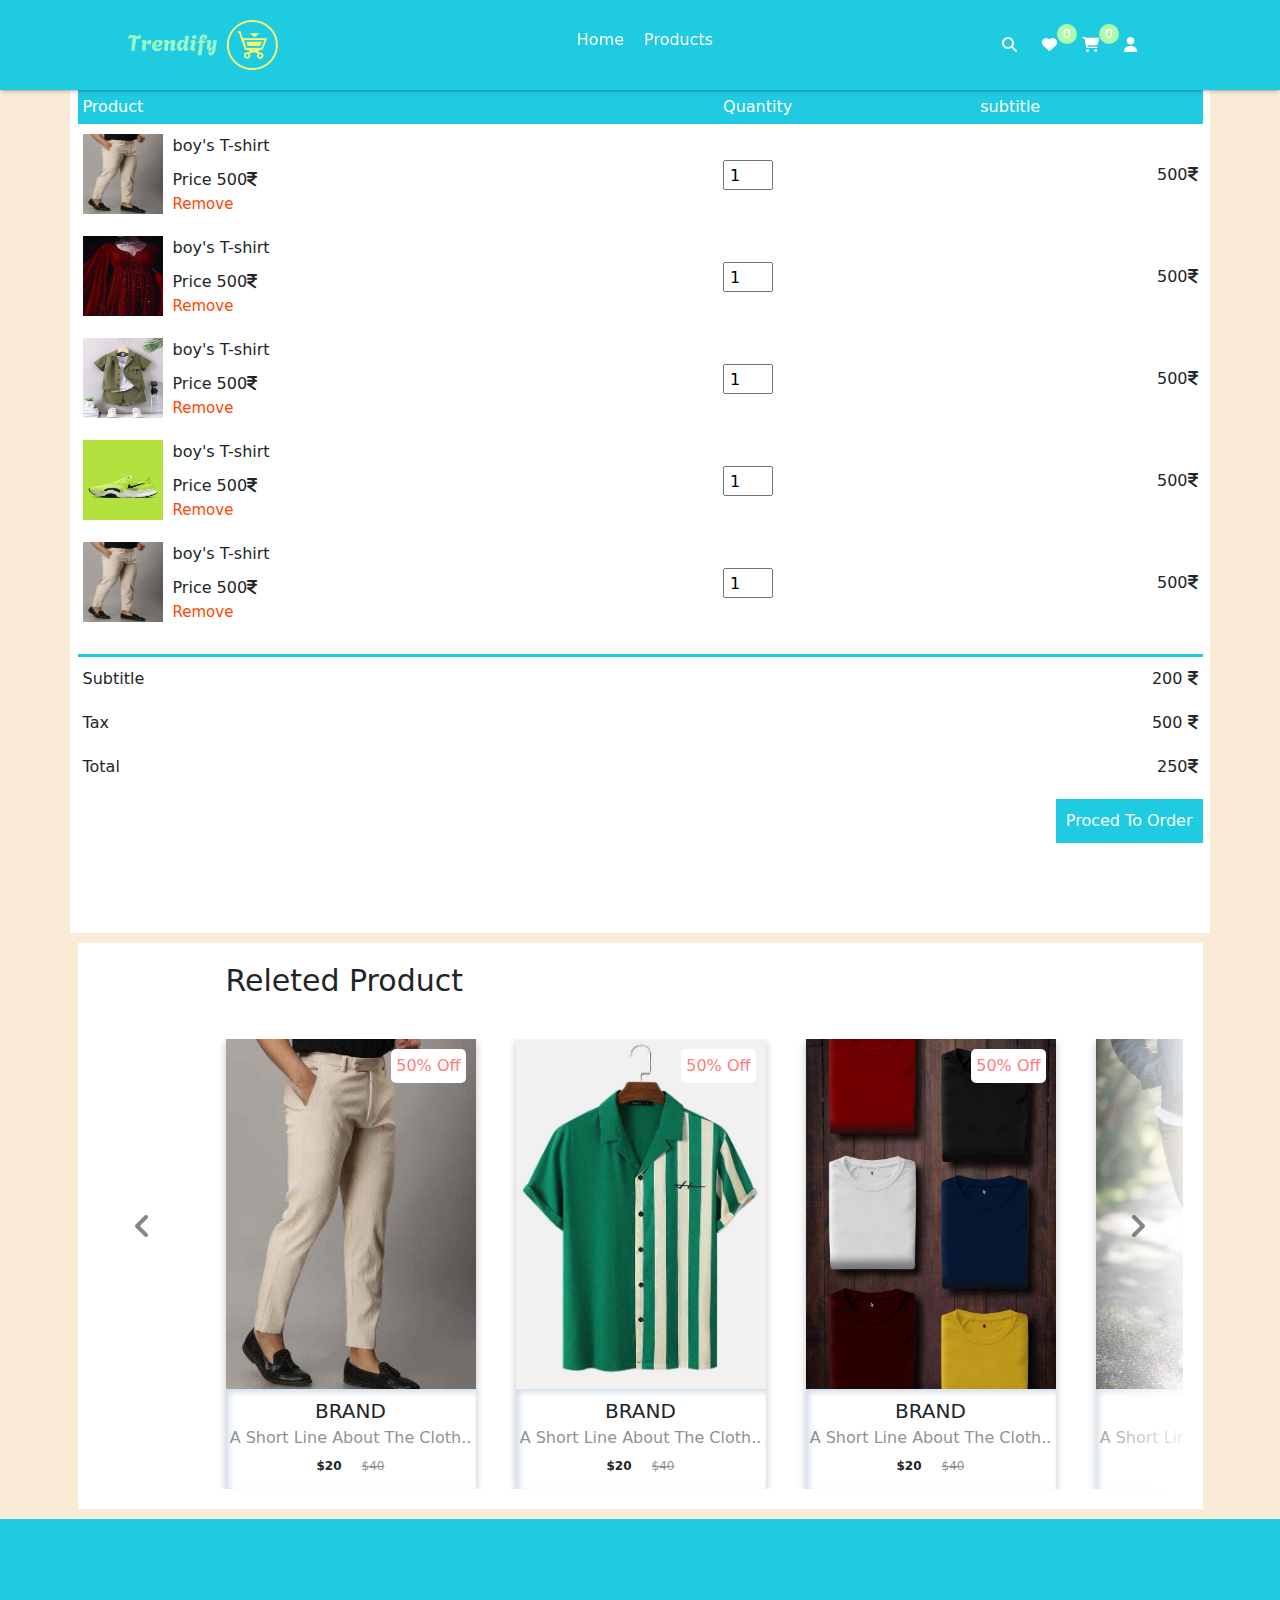
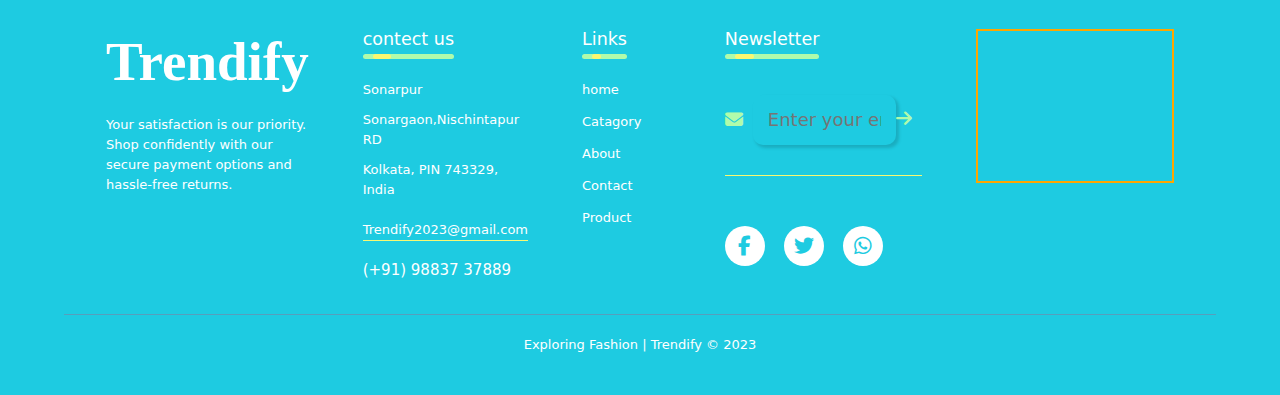
<file: cart.html>
<!doctype html>
<html lang="en">
  <head>
    <meta charset="utf-8">
    <meta name="viewport" content="width=device-width, initial-scale=1">
    <title>cart page</title>
    <link rel="stylesheet" href="https://cdnjs.cloudflare.com/ajax/libs/font-awesome/6.5.2/css/all.min.css">
    <link href="https://cdn.jsdelivr.net/npm/bootstrap@5.3.3/dist/css/bootstrap.min.css" rel="stylesheet" integrity="sha384-QWTKZyjpPEjISv5WaRU9OFeRpok6YctnYmDr5pNlyT2bRjXh0JMhjY6hW+ALEwIH" crossorigin="anonymous">
    <link rel="stylesheet"href="https://cdnjs.cloudflare.com/ajax/libs/animate.css/4.1.1/animate.min.css">
    <link rel="stylesheet" href="style.css">
  </head>
  <body>
   <!-- navigation -->
        <div class="nav d-flex">
            <img class="logo" src="resources/logo/logo.png">
            <ul class="nav-list d-flex">
                <!-- <li class="nav-item"><i class="fa-solid fa-xmark" onclick="closemenu()"></i></li> -->
                <li class="nav-item"><i class="fa-solid fa-xmark" onclick="closemenu()"></i>
                </li>
                <li class="nav-item">
                    <a class="nav-link" href="index.html">Home</a>
                </li>
                <li class="nav-item">
                    <a class="nav-link" href="product.html">Products</a>
                </li>
            </ul>
            <div class="icons d-flex">
                <div class="icon"><i class="fa-solid fa-magnifying-glass"></i></div>
                <div class="icon"><i class="fa-solid fa-heart"></i>
                    <span class="d-flex">0</span></div>
            
                <a class="icon" href=""><i class="fa-solid fa-cart-shopping"></i>
                    <span class="d-flex">0</span></a>
                    <a class="icon" href="login.html"><i class="fa-solid fa-user"></i></a>
                <div class="menu"><i class="fa-solid fa-bars" onclick="openmenu()"></i>
                    <!-- <li class="nav-item"><i class="fa-solid fa-xmark" onclick="closemenu()"></i></li> -->
                </div>
            </div>
        </div>

<!-- --------product ---      -->
<div class="container cart">
    <table>
        <tr>
            <th>Product</th>
            <th>Quantity</th>
            <th>subtitle</th>
        </tr>
        <tr>
            <td>
                <div class="cart-info">
                    <img src="resources/products/men/b1.jpg" alt="">
                    <div>
                        <p>boy's T-shirt</p>
                        <span>Price 500<i class="fa-solid fa-indian-rupee-sign"></i></span>
                        <br>
                        <a href="">Remove</a>
                    </div>
                </div>
            </td>
            <td>
                <input type="number" value="1" min="1">
            </td>
            <td>
                500<i class="fa-solid fa-indian-rupee-sign"></i>
            </td>
        </tr>
        <tr>
            <td>
                <div class="cart-info">
                    <img src="resources/products/women/w3.jpg" alt="">
                    <div>
                        <p>boy's T-shirt</p>
                        <span>Price 500<i class="fa-solid fa-indian-rupee-sign"></i></span>
                        <br>
                        <a href="">Remove</a>
                    </div>
                </div>
            </td>
            <td>
                <input type="number" value="1" min="1">
            </td>
            <td>
                500<i class="fa-solid fa-indian-rupee-sign"></i>
            </td>
        </tr>
        <tr>
            <td>
                <div class="cart-info">
                    <img src="resources/products/child/c4.jpg" alt="">
                    <div>
                        <p>boy's T-shirt</p>
                        <span>Price 500<i class="fa-solid fa-indian-rupee-sign"></i></span>
                        <br>
                        <a href="">Remove</a>
                    </div>
                </div>
            </td>
            <td>
                <input type="number" value="1" min="1">
            </td>
            <td>
                500<i class="fa-solid fa-indian-rupee-sign"></i>
            </td>
        </tr>
        <tr>
            <td>
                <div class="cart-info">
                    <img src="resources/products/shoos/s3.jpg" alt="">
                    <div>
                        <p>boy's T-shirt</p>
                        <span>Price 500<i class="fa-solid fa-indian-rupee-sign"></i></span>
                        <br>
                        <a href="">Remove</a>
                    </div>
                </div>
            </td>
            <td>
                <input type="number" value="1" min="1">
            </td>
            <td>
                500<i class="fa-solid fa-indian-rupee-sign"></i>
            </td>
        </tr>
        <tr>
            <td>
                <div class="cart-info">
                    <img src="resources/products/men/b1.jpg" alt="">
                    <div>
                        <p>boy's T-shirt</p>
                        <span>Price 500<i class="fa-solid fa-indian-rupee-sign"></i></span>
                        <br>
                        <a href="">Remove</a>
                    </div>
                </div>
            </td>
            <td>
                <input type="number" value="1" min="1">
            </td>
            <td>
                500<i class="fa-solid fa-indian-rupee-sign"></i>
            </td>
        </tr>
    </table>
    <div class="total-price">
        <table>
            <tr>
                <td>Subtitle</td>
                <td>200 <i class="fa-solid fa-indian-rupee-sign"></i></td>
            </tr>
            <tr>
                <td>Tax</td>
                <td>500 <i class="fa-solid fa-indian-rupee-sign"></i></td>
            </tr>
            <tr>
                <td>Total</td>
                <td>250<i class="fa-solid fa-indian-rupee-sign"></i></td>
            </tr>
        </table>
        <a href="" class="checkout-btn">Proced To Order</a>
    </div>

</div>

<!-- ---related--- -->
<div class="container">
    <section class="product"> 
        <h2 class="product-category">Releted Product</h2>
        <button class="pre-btn"><img src="resources/logo/arrow.png" alt=""></button>
        <button class="nxt-btn"><img src="resources/logo/arrow.png" alt=""></button>
        <div class="product-container">
            <div class="product-card">
                <div class="product-image">
                    <span class="discount-tag">50% off</span>
                    <img src="resources/products/men/b1.jpg" class="product-thumb" alt="">
                    <ul>
                        <li><i class="fa-regular fa-heart"></i></li>
                        <li><i class="fa-solid fa-cart-shopping"></i></li>
                    </ul>
                </div>
                <div class="product-info">
                    <h2 class="product-brand">brand</h2>
                    <p class="product-short-description">a short line about the cloth..</p>
                    <span class="price">$20</span><span class="actual-price">$40</span>
                </div>
            </div>
            <div class="product-card">
                <div class="product-image">
                    <span class="discount-tag">50% off</span>
                    <img src="resources/products/men/b2.jpg" class="product-thumb" alt="">
                    <ul>
                        <li><i class="fa-regular fa-heart"></i></li>
                        <li><i class="fa-solid fa-cart-shopping"></i></li>
                    </ul>            
                </div>
                <div class="product-info">
                    <h2 class="product-brand">brand</h2>
                    <p class="product-short-description">a short line about the cloth..</p>
                    <span class="price">$20</span><span class="actual-price">$40</span>
                </div>
            </div>
            <div class="product-card">
                <div class="product-image">
                    <span class="discount-tag">50% off</span>
                    <img src="resources/products/men/b3.jpg" class="product-thumb" alt="">
                    <ul>
                        <li><i class="fa-regular fa-heart"></i></li>
                        <li><i class="fa-solid fa-cart-shopping"></i></li>
                    </ul>            
                </div>
                <div class="product-info">
                    <h2 class="product-brand">brand</h2>
                    <p class="product-short-description">a short line about the cloth..</p>
                    <span class="price">$20</span><span class="actual-price">$40</span>
                </div>
            </div>
            <div class="product-card">
                <div class="product-image">
                    <span class="discount-tag">50% off</span>
                    <img src="resources/products/men/b4.jpg" class="product-thumb" alt="">
                    <ul>
                        <li><i class="fa-regular fa-heart"></i></li>
                        <li><i class="fa-solid fa-cart-shopping"></i></li>
                    </ul>            
                </div>
                <div class="product-info">
                    <h2 class="product-brand">brand</h2>
                    <p class="product-short-description">a short line about the cloth..</p>
                    <span class="price">$20</span><span class="actual-price">$40</span>
                </div>
            </div>
            <div class="product-card">
                <div class="product-image">
                    <span class="discount-tag">50% off</span>
                    <img src="resources/products/men/b5.jpg" class="product-thumb" alt="">
                    <ul>
                        <li><i class="fa-regular fa-heart"></i></li>
                        <li><i class="fa-solid fa-cart-shopping"></i></li>
                    </ul>            
                </div>
                <div class="product-info">
                    <h2 class="product-brand">brand</h2>
                    <p class="product-short-description">a short line about the cloth..</p>
                    <span class="price">$20</span><span class="actual-price">$40</span>
                </div>
            </div>
            <div class="product-card">
                <div class="product-image">
                    <span class="discount-tag">50% off</span>
                    <img src="resources/products/men/b6.jpg" class="product-thumb" alt="">
                    <ul>
                        <li><i class="fa-regular fa-heart"></i></li>
                        <li><i class="fa-solid fa-cart-shopping"></i></li>
                    </ul>            
                </div>
                <div class="product-info">
                    <h2 class="product-brand">brand</h2>
                    <p class="product-short-description">a short line about the cloth..</p>
                    <span class="price">$20</span><span class="actual-price">$40</span>
                </div>
            </div>
            <div class="product-card">
                <div class="product-image">
                    <span class="discount-tag">50% off</span>
                    <img src="resources/products/men/b7.jpg" class="product-thumb" alt="">
                    <button class="card-btn">add to wishlist</button>
                </div>
                <div class="product-info">
                    <h2 class="product-brand">brand</h2>
                    <p class="product-short-description">a short line about the cloth..</p>
                    <span class="price">$20</span><span class="actual-price">$40</span>
                </div>
            </div>
            <div class="product-card">
                <div class="product-image">
                    <span class="discount-tag">50% off</span>
                    <img src="resources/products/men/b8.jpg" class="product-thumb" alt="">
                    <ul>
                        <li><i class="fa-regular fa-heart"></i></li>
                        <li><i class="fa-solid fa-cart-shopping"></i></li>
                    </ul>             
                </div>
                <div class="product-info">
                    <h2 class="product-brand">brand</h2>
                    <p class="product-short-description">a short line about the cloth..</p>
                    <span class="price">$20</span><span class="actual-price">$40</span>
                </div>
            </div>
            <div class="product-card">
                <div class="product-image">
                    <span class="discount-tag">50% off</span>
                    <img src="resources/products/men/b9.jpg" class="product-thumb" alt="">
                    <ul>
                        <li><i class="fa-regular fa-heart"></i></li>
                        <li><i class="fa-solid fa-cart-shopping"></i></li>
                    </ul>             
                </div>
                <div class="product-info">
                    <h2 class="product-brand">brand</h2>
                    <p class="product-short-description">a short line about the cloth..</p>
                    <span class="price">$20</span><span class="actual-price">$40</span>
                </div>
            </div>
        </div>
    </section>
    </div>
<!-- ---footer------ -->

<div class="footer" id="content">
    <footer>
        <div class="row">
            <div class="column">
                <h1>Trendify</h1>
                <p>Your satisfaction is our priority. Shop confidently with our secure payment options and hassle-free returns.
            </p>
                
            </div>
            <div class="column">
                <h3>contect us <div class="underline"><span></span></div></h3>
                <p>Sonarpur</p>
                <p>Sonargaon,Nischintapur RD</p>
                <p>Kolkata, PIN 743329, India</p>
                <p class="email">Trendify2023@gmail.com</p>
                <h4>(+91) 98837 37889</h4>

                
            </div>
            <div class="column">
                <h3>Links <div class="underline"><span></span></div></h3>
                <ul>
                    <li><a href="#home">home</a></li>
                    <li><a href="#">Catagory</a></li>
                    <li><a href="#">About</a></li>
                    <li><a href="#">Contact</a></li>
                    <li><a href="#contect">Product</a></li>
                </ul>
                
            </div>
            <div class="column">
                <h3>Newsletter <div class="underline"><span></span></div></h3>
                <form>
                    <i class="fa-solid fa-envelope"></i>
                    <input type="email" placeholder="Enter your email id" required>
                    <button type="submit"><i class="fa-solid fa-arrow-right"></i></button>
                </form>
                <div class="social-icon">
                    <i class="fa-brands fa-facebook-f"></i>
                    <i class="fa-brands fa-twitter"></i>
                    <i class="fa-brands fa-whatsapp"></i>
                </div>
                
            </div>
            <div class="column">
            <iframe src="https://www.google.com/maps/embed?pb=!1m18!1m12!1m3!1d387.62993940189574!2d88.42145037649303!3d22.437370457257252!2m3!1f0!2f0!3f0!3m2!1i1024!2i768!4f13.1!3m3!1m2!1s0x3a02726cc5fd0e7b%3A0x680561555224c9c0!2s1172%2C%20Nischintapur%20Rd%2C%20Nischitapur%20Rd%2C%20Kolkata%2C%20West%20Bengal%20700150!5e0!3m2!1sen!2sin!4v1691689770001!5m2!1sen!2sin" width="100%" height="100%" style="border:2px solid #FFA600;" allowfullscreen="" loading="lazy" referrerpolicy="no-referrer-when-downgrade"></iframe>

            </div>
        </div>
        <hr>
        <p class="copy">Exploring Fashion | Trendify © 2023</p>
    </footer>
</div>



    <script src="myjs.js"></script>
</body>
</html>
</file>
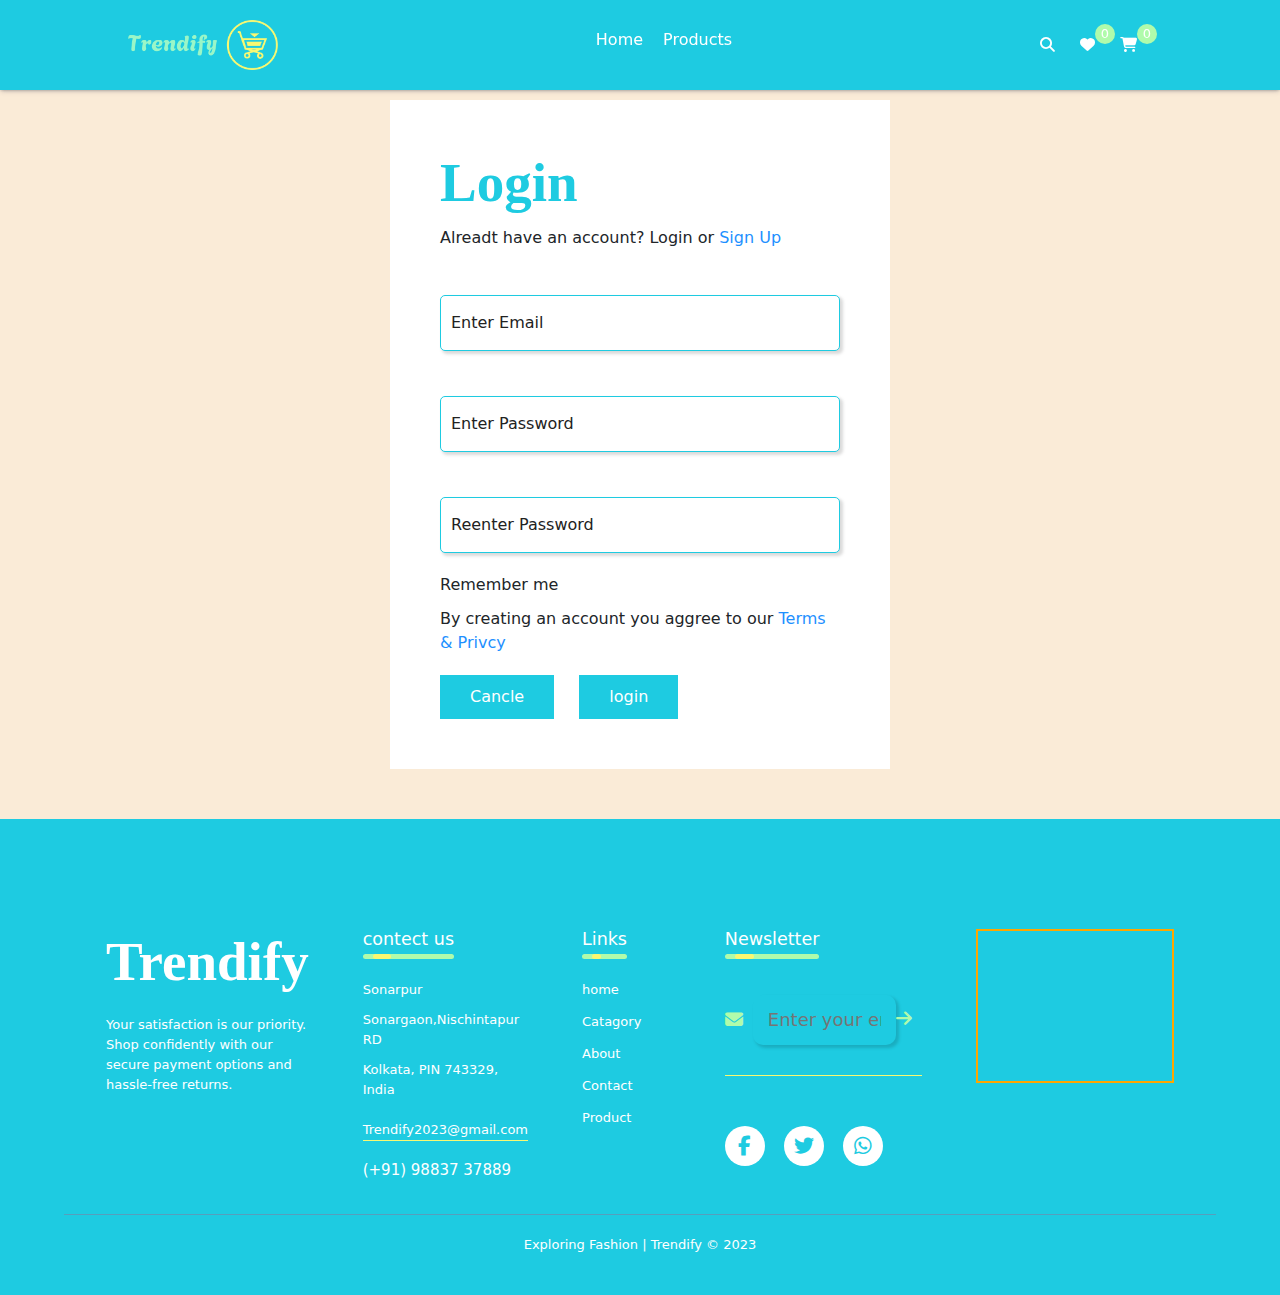
<file: login.html>
<!doctype html>
<html lang="en">
  <head>
    <meta charset="utf-8">
    <meta name="viewport" content="width=device-width, initial-scale=1">
    <title>login page</title>
    <link rel="icon" href="resources/logo/logo.png" type="">
    <link rel="stylesheet" href="https://cdnjs.cloudflare.com/ajax/libs/font-awesome/6.5.2/css/all.min.css">
    <link href="https://cdn.jsdelivr.net/npm/bootstrap@5.3.3/dist/css/bootstrap.min.css" rel="stylesheet" integrity="sha384-QWTKZyjpPEjISv5WaRU9OFeRpok6YctnYmDr5pNlyT2bRjXh0JMhjY6hW+ALEwIH" crossorigin="anonymous">
    <link rel="stylesheet"href="https://cdnjs.cloudflare.com/ajax/libs/animate.css/4.1.1/animate.min.css">
    <link rel="stylesheet" href="style.css">
  </head>
  <body>
   <!-- navigation -->
   <div class="nav d-flex">
    <img class="logo" src="resources/logo/logo.png">
    <ul class="nav-list d-flex">
        <!-- <li class="nav-item"><i class="fa-solid fa-xmark" onclick="closemenu()"></i></li> -->
        <li class="nav-item"><i class="fa-solid fa-xmark" onclick="closemenu()"></i>
        </li>
        <li class="nav-item">
            <a class="nav-link" href="index.html">Home</a>
        </li>
        <li class="nav-item">
            <a class="nav-link" href="product.html">Products</a>
        </li>
    </ul>
    <div class="icons d-flex">
        <div class="icon"><i class="fa-solid fa-magnifying-glass"></i></div>
        <div class="icon"><i class="fa-solid fa-heart"></i>
            <span class="d-flex">0</span></div>
    
        <a class="icon" href=""><i class="fa-solid fa-cart-shopping"></i>
            <span class="d-flex">0</span></a>
        <div class="menu"><i class="fa-solid fa-bars" onclick="openmenu()"></i>
            <!-- <li class="nav-item"><i class="fa-solid fa-xmark" onclick="closemenu()"></i></li> -->
        </div>
    </div>
</div>

<!-- -----login----- -->
<div class="container login">
    <div class="login-form">
        <form action="#">
            <h1>Login</h1>
            <p>Alreadt have an account? Login or <a href="signup.html">Sign Up</a></p>
            <label for="email"></label>
            <input type="email" placeholder="Enter Email" name="email">
            <label for="psw"></label>
            <input type="password" placeholder="Enter Password" name="psw">

            <label for="psw-repeat"></label>
            <input type="password" placeholder="Reenter Password" name="psw-repeat">
            <label >
            Remember me
            </label>
            <p>By creating an account you aggree to our <a href=""> Terms & Privcy </a></p>
            <div class="buttons">
                <button class="cancelbtn">Cancle</button>
                <button class="signuplbtn">login</button>
            </div>
        </form>
    </div>
</div>
<!-- ---footer------ -->

<div class="footer" id="content">
    <footer>
        <div class="row">
            <div class="column">
                <h1>Trendify</h1>
                <p>Your satisfaction is our priority. Shop confidently with our secure payment options and hassle-free returns.
            </p>
                
            </div>
            <div class="column">
                <h3>contect us <div class="underline"><span></span></div></h3>
                <p>Sonarpur</p>
                <p>Sonargaon,Nischintapur RD</p>
                <p>Kolkata, PIN 743329, India</p>
                <p class="email">Trendify2023@gmail.com</p>
                <h4>(+91) 98837 37889</h4>

                
            </div>
            <div class="column">
                <h3>Links <div class="underline"><span></span></div></h3>
                <ul>
                    <li><a href="#home">home</a></li>
                    <li><a href="#">Catagory</a></li>
                    <li><a href="#">About</a></li>
                    <li><a href="#">Contact</a></li>
                    <li><a href="#contect">Product</a></li>
                </ul>
                
            </div>
            <div class="column">
                <h3>Newsletter <div class="underline"><span></span></div></h3>
                <form>
                    <i class="fa-solid fa-envelope"></i>
                    <input type="email" placeholder="Enter your email id" required>
                    <button type="submit"><i class="fa-solid fa-arrow-right"></i></button>
                </form>
                <div class="social-icon">
                    <i class="fa-brands fa-facebook-f"></i>
                    <i class="fa-brands fa-twitter"></i>
                    <i class="fa-brands fa-whatsapp"></i>
                </div>
                
            </div>
            <div class="column">
            <iframe src="https://www.google.com/maps/embed?pb=!1m18!1m12!1m3!1d387.62993940189574!2d88.42145037649303!3d22.437370457257252!2m3!1f0!2f0!3f0!3m2!1i1024!2i768!4f13.1!3m3!1m2!1s0x3a02726cc5fd0e7b%3A0x680561555224c9c0!2s1172%2C%20Nischintapur%20Rd%2C%20Nischitapur%20Rd%2C%20Kolkata%2C%20West%20Bengal%20700150!5e0!3m2!1sen!2sin!4v1691689770001!5m2!1sen!2sin" width="100%" height="100%" style="border:2px solid #FFA600;" allowfullscreen="" loading="lazy" referrerpolicy="no-referrer-when-downgrade"></iframe>

            </div>
        </div>
        <hr>
        <p class="copy">Exploring Fashion | Trendify © 2023</p>
    </footer>
</div>



    <script src="myjs.js"></script>
</body>
</html>
</file>
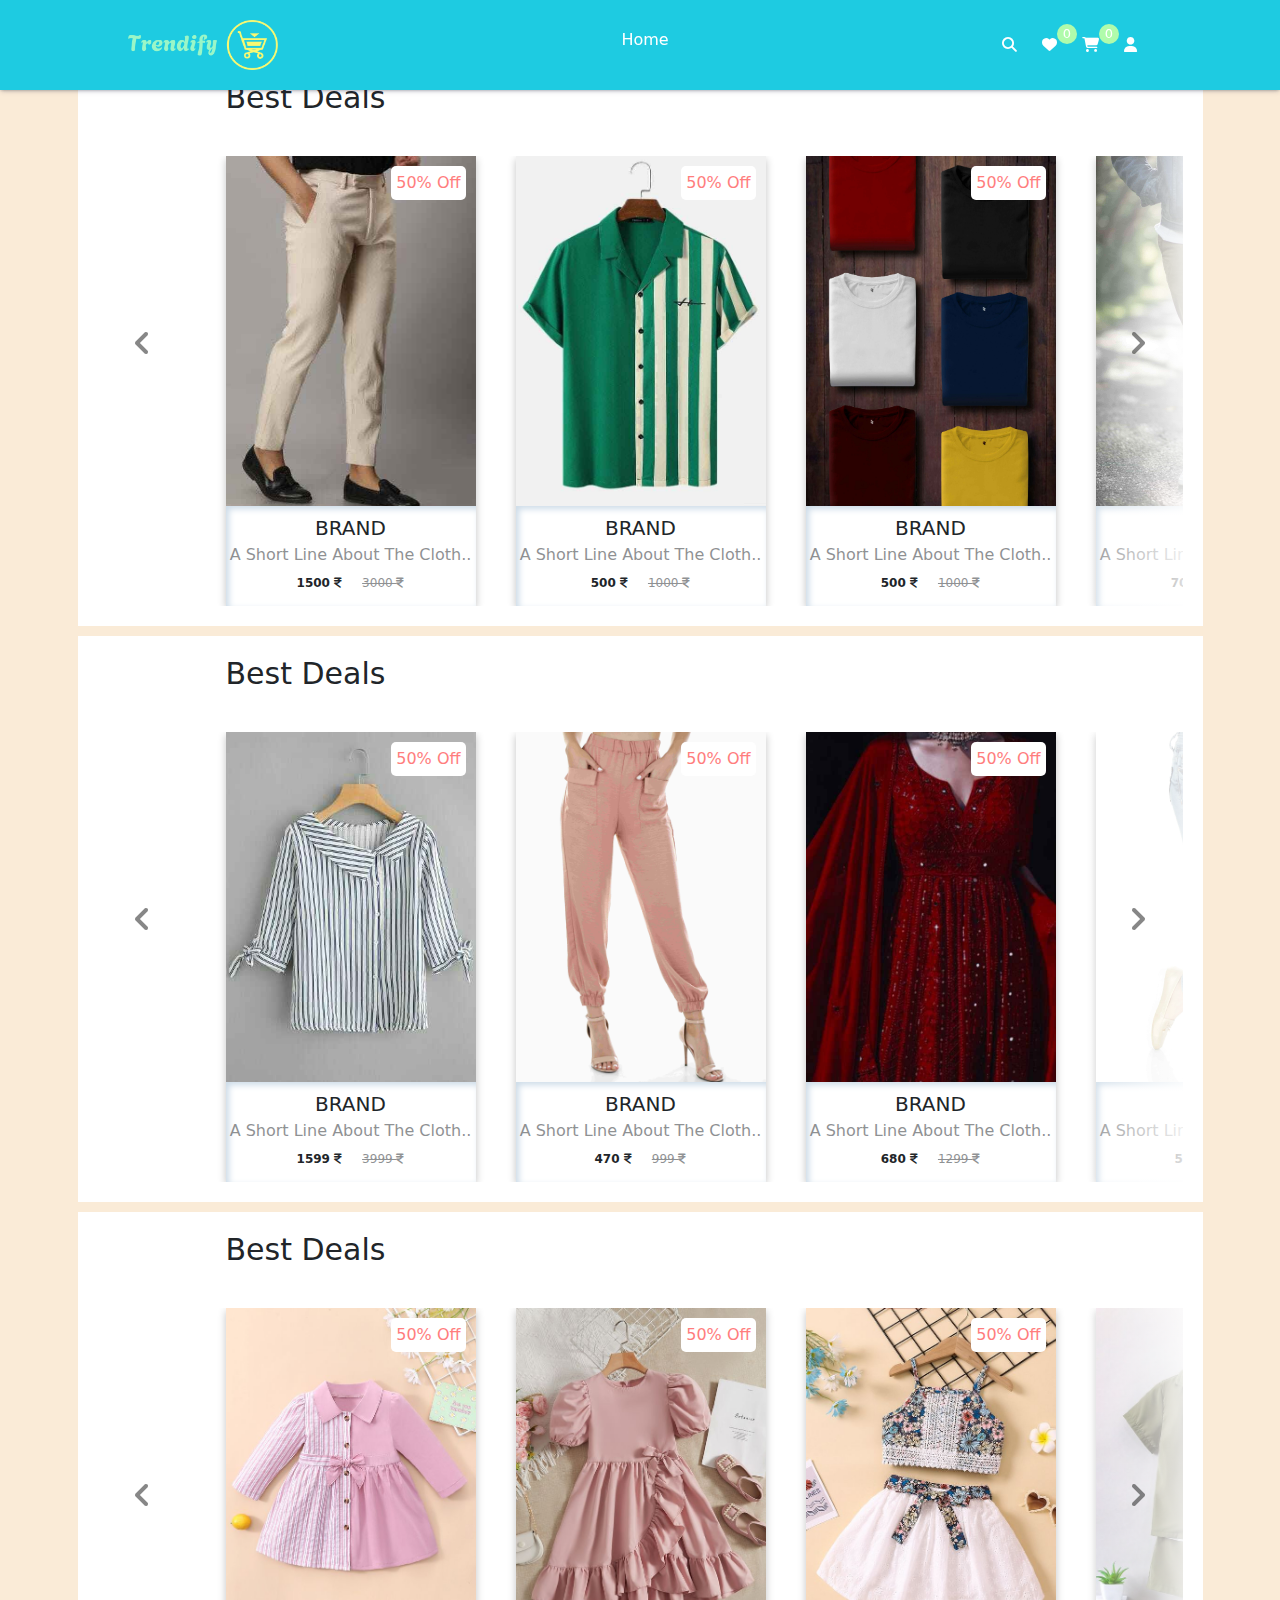
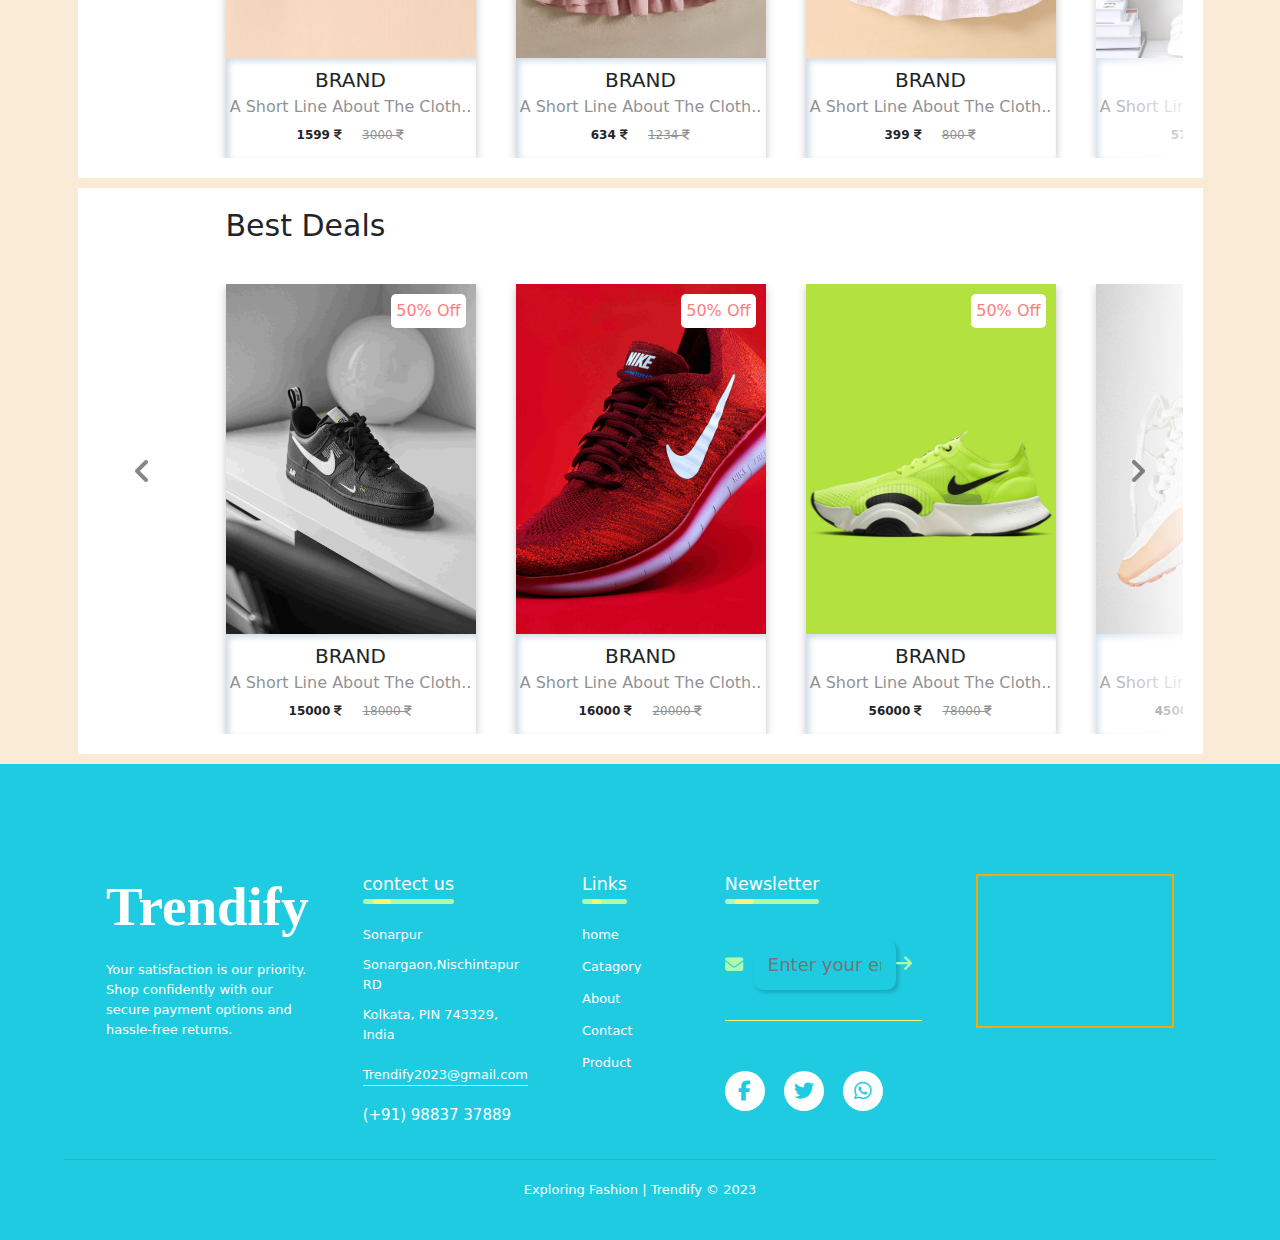
<file: product.html>
<!doctype html>
<html lang="en">
  <head>
    <meta charset="utf-8">
    <meta name="viewport" content="width=device-width, initial-scale=1">
    <title>Products</title>
    <link rel="icon" href="resources/logo/logo.png" type="">
    <link rel="stylesheet" href="https://cdnjs.cloudflare.com/ajax/libs/font-awesome/6.5.2/css/all.min.css">
    <link href="https://cdn.jsdelivr.net/npm/bootstrap@5.3.3/dist/css/bootstrap.min.css" rel="stylesheet" integrity="sha384-QWTKZyjpPEjISv5WaRU9OFeRpok6YctnYmDr5pNlyT2bRjXh0JMhjY6hW+ALEwIH" crossorigin="anonymous">
    <link rel="stylesheet"href="https://cdnjs.cloudflare.com/ajax/libs/animate.css/4.1.1/animate.min.css">
    <link rel="stylesheet" href="style.css">
  </head>
  <body>
   <!-- navigation -->
   <div class="nav d-flex">
    <img class="logo" src="resources/logo/logo.png">
    <ul class="nav-list d-flex">
        <!-- <li class="nav-item"><i class="fa-solid fa-xmark" onclick="closemenu()"></i></li> -->
        <li class="nav-item"><i class="fa-solid fa-xmark" onclick="closemenu()"></i>
        </li>
        <li class="nav-item">
            <a class="nav-link" href="index.html">Home</a>
        </li>
    </ul>
    <div class="icons d-flex">
        <div class="icon"><i class="fa-solid fa-magnifying-glass"></i></div>
        <div class="icon"><i class="fa-solid fa-heart"></i>
            <span class="d-flex">0</span></div>
    
        <a class="icon" href=""><i class="fa-solid fa-cart-shopping"></i>
            <span class="d-flex">0</span></a>
            <a class="icon" href="login.html"><i class="fa-solid fa-user"></i></a>
        <div class="menu"><i class="fa-solid fa-bars" onclick="openmenu()"></i>
            <!-- <li class="nav-item"><i class="fa-solid fa-xmark" onclick="closemenu()"></i></li> -->
        </div>
    </div>
</div>

<!-- -----all products----- -->
<div class="container login">
    <section class="product"> 
        <h2 class="product-category">Best Deals </h2>
        <button class="pre-btn"><img src="resources/logo/arrow.png" alt=""></button>
        <button class="nxt-btn"><img src="resources/logo/arrow.png" alt=""></button>
        <div class="product-container" id="men">
            <div class="product-card">
                <div class="product-image">
                    <span class="discount-tag">50% off</span>
                    <img src="resources/products/men/b1.jpg" class="product-thumb" alt="">
                    <ul>
                        <li><i class="fa-regular fa-heart"></i></li>
                        <li><i class="fa-solid fa-cart-shopping"></i></li>
                    </ul>
                </div>
                <div class="product-info">
                    <h2 class="product-brand">brand</h2>
                    <p class="product-short-description">a short line about the cloth..</p>
                    <span class="price">1500 <i class="fa-solid fa-indian-rupee-sign"></i></span><span class="actual-price">3000 <i class="fa-solid fa-indian-rupee-sign"></i></span>
                </div>
            </div>
            <div class="product-card">
                <div class="product-image">
                    <span class="discount-tag">50% off</span>
                    <img src="resources/products/men/b2.jpg" class="product-thumb" alt="">
                    <ul>
                        <li><i class="fa-regular fa-heart"></i></li>
                        <li><i class="fa-solid fa-cart-shopping"></i></li>
                    </ul>            
                </div>
                <div class="product-info">
                    <h2 class="product-brand">brand</h2>
                    <p class="product-short-description">a short line about the cloth..</p>
                    <span class="price">500 <i class="fa-solid fa-indian-rupee-sign"></i></span><span class="actual-price">1000 <i class="fa-solid fa-indian-rupee-sign"></i></span>
                </div>
            </div>
            <div class="product-card">
                <div class="product-image">
                    <span class="discount-tag">50% off</span>
                    <img src="resources/products/men/b3.jpg" class="product-thumb" alt="">
                    <ul>
                        <li><i class="fa-regular fa-heart"></i></li>
                        <li><i class="fa-solid fa-cart-shopping"></i></li>
                    </ul>            
                </div>
                <div class="product-info">
                    <h2 class="product-brand">brand</h2>
                    <p class="product-short-description">a short line about the cloth..</p>
                    <span class="price">500 <i class="fa-solid fa-indian-rupee-sign"></i></span><span class="actual-price">1000 <i class="fa-solid fa-indian-rupee-sign"></i></span>
                </div>
            </div>
            <div class="product-card">
                <div class="product-image">
                    <span class="discount-tag">50% off</span>
                    <img src="resources/products/men/b4.jpg" class="product-thumb" alt="">
                    <ul>
                        <li><i class="fa-regular fa-heart"></i></li>
                        <li><i class="fa-solid fa-cart-shopping"></i></li>
                    </ul>            
                </div>
                <div class="product-info">
                    <h2 class="product-brand">brand</h2>
                    <p class="product-short-description">a short line about the cloth..</p>
                    <span class="price">700 <i class="fa-solid fa-indian-rupee-sign"></i></span><span class="actual-price">1440 <i class="fa-solid fa-indian-rupee-sign"></i></span>
                </div>
            </div>
            <div class="product-card">
                <div class="product-image">
                    <span class="discount-tag">50% off</span>
                    <img src="resources/products/men/b5.jpg" class="product-thumb" alt="">
                    <ul>
                        <li><i class="fa-regular fa-heart"></i></li>
                        <li><i class="fa-solid fa-cart-shopping"></i></li>
                    </ul>            
                </div>
                <div class="product-info">
                    <h2 class="product-brand">brand</h2>
                    <p class="product-short-description">a short line about the cloth..</p>
                    <span class="price">799 <i class="fa-solid fa-indian-rupee-sign"></i></span><span class="actual-price">1600 <i class="fa-solid fa-indian-rupee-sign"></i></span>
                </div>
            </div>
            <div class="product-card">
                <div class="product-image">
                    <span class="discount-tag">50% off</span>
                    <img src="resources/products/men/b6.jpg" class="product-thumb" alt="">
                    <ul>
                        <li><i class="fa-regular fa-heart"></i></li>
                        <li><i class="fa-solid fa-cart-shopping"></i></li>
                    </ul>            
                </div>
                <div class="product-info">
                    <h2 class="product-brand">brand</h2>
                    <p class="product-short-description">a short line about the cloth..</p>
                    <span class="price">399 <i class="fa-solid fa-indian-rupee-sign"></i></span><span class="actual-price">799 <i class="fa-solid fa-indian-rupee-sign"></i></span>
                </div>
            </div>
            <div class="product-card">
                <div class="product-image">
                    <span class="discount-tag">50% off</span>
                    <img src="resources/products/men/b7.jpg" class="product-thumb" alt="">
                    <button class="card-btn">add to wishlist</button>
                </div>
                <div class="product-info">
                    <h2 class="product-brand">brand</h2>
                    <p class="product-short-description">a short line about the cloth..</p>
                    <span class="price">999 <i class="fa-solid fa-indian-rupee-sign"></i></span><span class="actual-price">1990 <i class="fa-solid fa-indian-rupee-sign"></i></span>
                </div>
            </div>
            <div class="product-card">
                <div class="product-image">
                    <span class="discount-tag">50% off</span>
                    <img src="resources/products/men/b8.jpg" class="product-thumb" alt="">
                    <ul>
                        <li><i class="fa-regular fa-heart"></i></li>
                        <li><i class="fa-solid fa-cart-shopping"></i></li>
                    </ul>             
                </div>
                <div class="product-info">
                    <h2 class="product-brand">brand</h2>
                    <p class="product-short-description">a short line about the cloth..</p>
                    <span class="price">345 <i class="fa-solid fa-indian-rupee-sign"></i></span><span class="actual-price">699 <i class="fa-solid fa-indian-rupee-sign"></i></span>
                </div>
            </div>
            <div class="product-card">
                <div class="product-image">
                    <span class="discount-tag">50% off</span>
                    <img src="resources/products/men/b9.jpg" class="product-thumb" alt="">
                    <ul>
                        <li><i class="fa-regular fa-heart"></i></li>
                        <li><i class="fa-solid fa-cart-shopping"></i></li>
                    </ul>             
                </div>
                <div class="product-info">
                    <h2 class="product-brand">brand</h2>
                    <p class="product-short-description">a short line about the cloth..</p>
                    <span class="price">756 <i class="fa-solid fa-indian-rupee-sign"></i></span><span class="actual-price">1099 <i class="fa-solid fa-indian-rupee-sign"></i></span>
                </div>
            </div>
        </div>
    </section>
    </div>
    <!-- -----2 women---- -->
    <div class="container ">
        <section class="product"> 
            <h2 class="product-category">Best Deals </h2>
            <button class="pre-btn"><img src="resources/logo/arrow.png" alt=""></button>
            <button class="nxt-btn"><img src="resources/logo/arrow.png" alt=""></button>
            <div class="product-container" id="women">
                <div class="product-card">
                    <div class="product-image">
                        <span class="discount-tag">50% off</span>
                        <img src="resources/products/women/w1.jpg" class="product-thumb" alt="">
                        <ul>
                            <li><i class="fa-regular fa-heart"></i></li>
                            <li><i class="fa-solid fa-cart-shopping"></i></li>
                        </ul>
                    </div>
                    <div class="product-info">
                        <h2 class="product-brand">brand</h2>
                        <p class="product-short-description">a short line about the cloth..</p>
                        <span class="price">1599 <i class="fa-solid fa-indian-rupee-sign"></i></span><span class="actual-price">3999 <i class="fa-solid fa-indian-rupee-sign"></i></span>
                    </div>
                </div>
                <div class="product-card">
                    <div class="product-image">
                        <span class="discount-tag">50% off</span>
                        <img src="resources/products/women/w2.jpg" class="product-thumb" alt="">
                        <ul>
                            <li><i class="fa-regular fa-heart"></i></li>
                            <li><i class="fa-solid fa-cart-shopping"></i></li>
                        </ul>            
                    </div>
                    <div class="product-info">
                        <h2 class="product-brand">brand</h2>
                        <p class="product-short-description">a short line about the cloth..</p>
                        <span class="price">470 <i class="fa-solid fa-indian-rupee-sign"></i></span><span class="actual-price">999 <i class="fa-solid fa-indian-rupee-sign"></i></span>
                    </div>
                </div>
                <div class="product-card">
                    <div class="product-image">
                        <span class="discount-tag">50% off</span>
                        <img src="resources/products/women/w3.jpg" class="product-thumb" alt="">
                        <ul>
                            <li><i class="fa-regular fa-heart"></i></li>
                            <li><i class="fa-solid fa-cart-shopping"></i></li>
                        </ul>            
                    </div>
                    <div class="product-info">
                        <h2 class="product-brand">brand</h2>
                        <p class="product-short-description">a short line about the cloth..</p>
                        <span class="price">680 <i class="fa-solid fa-indian-rupee-sign"></i></span><span class="actual-price">1299 <i class="fa-solid fa-indian-rupee-sign"></i></span>
                    </div>
                </div>
                <div class="product-card">
                    <div class="product-image">
                        <span class="discount-tag">50% off</span>
                        <img src="resources/products/women/w4.jpg" class="product-thumb" alt="">
                        <ul>
                            <li><i class="fa-regular fa-heart"></i></li>
                            <li><i class="fa-solid fa-cart-shopping"></i></li>
                        </ul>            
                    </div>
                    <div class="product-info">
                        <h2 class="product-brand">brand</h2>
                        <p class="product-short-description">a short line about the cloth..</p>
                        <span class="price">599 <i class="fa-solid fa-indian-rupee-sign"></i></span><span class="actual-price">845 <i class="fa-solid fa-indian-rupee-sign"></i></span>
                    </div>
                </div>
                <div class="product-card">
                    <div class="product-image">
                        <span class="discount-tag">50% off</span>
                        <img src="resources/products/women/w5.jpg" class="product-thumb" alt="">
                        <ul>
                            <li><i class="fa-regular fa-heart"></i></li>
                            <li><i class="fa-solid fa-cart-shopping"></i></li>
                        </ul>            
                    </div>
                    <div class="product-info">
                        <h2 class="product-brand">brand</h2>
                        <p class="product-short-description">a short line about the cloth..</p>
                        <span class="price">785 <i class="fa-solid fa-indian-rupee-sign"></i></span><span class="actual-price">1645 <i class="fa-solid fa-indian-rupee-sign"></i></span>
                    </div>
                </div>
                <div class="product-card">
                    <div class="product-image">
                        <span class="discount-tag">50% off</span>
                        <img src="resources/products/women/w6.jpg" class="product-thumb" alt="">
                        <ul>
                            <li><i class="fa-regular fa-heart"></i></li>
                            <li><i class="fa-solid fa-cart-shopping"></i></li>
                        </ul>            
                    </div>
                    <div class="product-info">
                        <h2 class="product-brand">brand</h2>
                        <p class="product-short-description">a short line about the cloth..</p>
                        <span class="price">573</span><span class="actual-price">1123</span>
                    </div>
                </div>
                </div>
            </div>
        </section>
        </div>
    <!-- -----3 children------ -->
    <div class="container">
        <section class="product"> 
            <h2 class="product-category">Best Deals </h2>
            <button class="pre-btn"><img src="resources/logo/arrow.png" alt=""></button>
            <button class="nxt-btn"><img src="resources/logo/arrow.png" alt=""></button>
            <div class="product-container" id="children">
                <div class="product-card">
                    <div class="product-image">
                        <span class="discount-tag">50% off</span>
                        <img src="resources/products/child/c1.jpg" class="product-thumb" alt="">
                        <ul>
                            <li><i class="fa-regular fa-heart"></i></li>
                            <li><i class="fa-solid fa-cart-shopping"></i></li>
                        </ul>
                    </div>
                    <div class="product-info">
                        <h2 class="product-brand">brand</h2>
                        <p class="product-short-description">a short line about the cloth..</p>
                        <span class="price">1599 <i class="fa-solid fa-indian-rupee-sign"></i></span><span class="actual-price">3000 <i class="fa-solid fa-indian-rupee-sign"></i></span>
                    </div>
                </div>
                <div class="product-card">
                    <div class="product-image">
                        <span class="discount-tag">50% off</span>
                        <img src="resources/products/child/c2.jpg" class="product-thumb" alt="">
                        <ul>
                            <li><i class="fa-regular fa-heart"></i></li>
                            <li><i class="fa-solid fa-cart-shopping"></i></li>
                        </ul>            
                    </div>
                    <div class="product-info">
                        <h2 class="product-brand">brand</h2>
                        <p class="product-short-description">a short line about the cloth..</p>
                        <span class="price">634 <i class="fa-solid fa-indian-rupee-sign"></i></span><span class="actual-price">1234 <i class="fa-solid fa-indian-rupee-sign"></i></span>
                    </div>
                </div>
                <div class="product-card">
                    <div class="product-image">
                        <span class="discount-tag">50% off</span>
                        <img src="resources/products/child/c3.jpg" class="product-thumb" alt="">
                        <ul>
                            <li><i class="fa-regular fa-heart"></i></li>
                            <li><i class="fa-solid fa-cart-shopping"></i></li>
                        </ul>            
                    </div>
                    <div class="product-info">
                        <h2 class="product-brand">brand</h2>
                        <p class="product-short-description">a short line about the cloth..</p>
                        <span class="price">399 <i class="fa-solid fa-indian-rupee-sign"></i></span><span class="actual-price">800 <i class="fa-solid fa-indian-rupee-sign"></i></span>
                    </div>
                </div>
                <div class="product-card">
                    <div class="product-image">
                        <span class="discount-tag">50% off</span>
                        <img src="resources/products/child/c4.jpg" class="product-thumb" alt="">
                        <ul>
                            <li><i class="fa-regular fa-heart"></i></li>
                            <li><i class="fa-solid fa-cart-shopping"></i></li>
                        </ul>            
                    </div>
                    <div class="product-info">
                        <h2 class="product-brand">brand</h2>
                        <p class="product-short-description">a short line about the cloth..</p>
                        <span class="price">578 <i class="fa-solid fa-indian-rupee-sign"></i></span><span class="actual-price">1145 <i class="fa-solid fa-indian-rupee-sign"></i></span>
                    </div>
                </div>
                <div class="product-card">
                    <div class="product-image">
                        <span class="discount-tag">50% off</span>
                        <img src="resources/products/child/c5.jpg" class="product-thumb" alt="">
                        <ul>
                            <li><i class="fa-regular fa-heart"></i></li>
                            <li><i class="fa-solid fa-cart-shopping"></i></li>
                        </ul>            
                    </div>
                    <div class="product-info">
                        <h2 class="product-brand">brand</h2>
                        <p class="product-short-description">a short line about the cloth..</p>
                        <span class="price">234 <i class="fa-solid fa-indian-rupee-sign"></i></span><span class="actual-price">834 <i class="fa-solid fa-indian-rupee-sign"></i></span>
                    </div>
                </div>
                <div class="product-card">
                    <div class="product-image">
                        <span class="discount-tag">50% off</span>
                        <img src="resources/products/child/c6.jpg" class="product-thumb" alt="">
                        <ul>
                            <li><i class="fa-regular fa-heart"></i></li>
                            <li><i class="fa-solid fa-cart-shopping"></i></li>
                        </ul>            
                    </div>
                    <div class="product-info">
                        <h2 class="product-brand">brand</h2>
                        <p class="product-short-description">a short line about the cloth..</p>
                        <span class="price">672 <i class="fa-solid fa-indian-rupee-sign"></i></span><span class="actual-price">1399 <i class="fa-solid fa-indian-rupee-sign"></i></span>
                    </div>
                </div>
                </div>
            </div>
        </section>
    </div>
        <!-- -----4 shoe------- -->
        <div class="container">
            <section class="product"> 
                <h2 class="product-category">Best Deals </h2>
                <button class="pre-btn"><img src="resources/logo/arrow.png" alt=""></button>
                <button class="nxt-btn"><img src="resources/logo/arrow.png" alt=""></button>
                <div class="product-container" id="shoe">
                    <div class="product-card">
                        <div class="product-image">
                            <span class="discount-tag">50% off</span>
                            <img src="resources/products/shoos/s1.jpg" class="product-thumb" alt="">
                            <ul>
                                <li><i class="fa-regular fa-heart"></i></li>
                                <li><i class="fa-solid fa-cart-shopping"></i></li>
                            </ul>
                        </div>
                        <div class="product-info">
                            <h2 class="product-brand">brand</h2>
                            <p class="product-short-description">a short line about the cloth..</p>
                            <span class="price">15000 <i class="fa-solid fa-indian-rupee-sign"></i></span><span class="actual-price">18000 <i class="fa-solid fa-indian-rupee-sign"></i></span>
                        </div>
                    </div>
                    <div class="product-card">
                        <div class="product-image">
                            <span class="discount-tag">50% off</span>
                            <img src="resources/products/shoos/s2.jpg" class="product-thumb" alt="">
                            <ul>
                                <li><i class="fa-regular fa-heart"></i></li>
                                <li><i class="fa-solid fa-cart-shopping"></i></li>
                            </ul>            
                        </div>
                        <div class="product-info">
                            <h2 class="product-brand">brand</h2>
                            <p class="product-short-description">a short line about the cloth..</p>
                            <span class="price">16000 <i class="fa-solid fa-indian-rupee-sign"></i></span><span class="actual-price">20000 <i class="fa-solid fa-indian-rupee-sign"></i></span>
                        </div>
                    </div>
                    <div class="product-card">
                        <div class="product-image">
                            <span class="discount-tag">50% off</span>
                            <img src="resources/products/shoos/s3.jpg" class="product-thumb" alt="">
                            <ul>
                                <li><i class="fa-regular fa-heart"></i></li>
                                <li><i class="fa-solid fa-cart-shopping"></i></li>
                            </ul>            
                        </div>
                        <div class="product-info">
                            <h2 class="product-brand">brand</h2>
                            <p class="product-short-description">a short line about the cloth..</p>
                            <span class="price">56000 <i class="fa-solid fa-indian-rupee-sign"></i></span><span class="actual-price">78000 <i class="fa-solid fa-indian-rupee-sign"></i></span>
                        </div>
                    </div>
                    <div class="product-card">
                        <div class="product-image">
                            <span class="discount-tag">50% off</span>
                            <img src="resources/products/shoos/s4.jpg" class="product-thumb" alt="">
                            <ul>
                                <li><i class="fa-regular fa-heart"></i></li>
                                <li><i class="fa-solid fa-cart-shopping"></i></li>
                            </ul>            
                        </div>
                        <div class="product-info">
                            <h2 class="product-brand">brand</h2>
                            <p class="product-short-description">a short line about the cloth..</p>
                            <span class="price">45000 <i class="fa-solid fa-indian-rupee-sign"></i></span><span class="actual-price">100000 <i class="fa-solid fa-indian-rupee-sign"></i></span>
                        </div>
                    </div>
                    <div class="product-card">
                        <div class="product-image">
                            <span class="discount-tag">50% off</span>
                            <img src="resources/products/shoos/s5.jpg" class="product-thumb" alt="">
                            <ul>
                                <li><i class="fa-regular fa-heart"></i></li>
                                <li><i class="fa-solid fa-cart-shopping"></i></li>
                            </ul>            
                        </div>
                        <div class="product-info">
                            <h2 class="product-brand">brand</h2>
                            <p class="product-short-description">a short line about the cloth..</p>
                            <span class="price">23000 <i class="fa-solid fa-indian-rupee-sign"></i></span><span class="actual-price">45999 <i class="fa-solid fa-indian-rupee-sign"></i></span>
                        </div>
                    </div>
                    <div class="product-card">
                        <div class="product-image">
                            <span class="discount-tag">50% off</span>
                            <img src="resources/products/shoos/s6.jpg" class="product-thumb" alt="">
                            <ul>
                                <li><i class="fa-regular fa-heart"></i></li>
                                <li><i class="fa-solid fa-cart-shopping"></i></li>
                            </ul>            
                        </div>
                        <div class="product-info">
                            <h2 class="product-brand">brand</h2>
                            <p class="product-short-description">a short line about the cloth..</p>
                            <span class="price">6700 <i class="fa-solid fa-indian-rupee-sign"></i></span><span class="actual-price">10999 <i class="fa-solid fa-indian-rupee-sign"></i></span>
                        </div>
                    </div>
                    <div class="product-card">
                        <div class="product-image">
                            <span class="discount-tag">50% off</span>
                            <img src="resources/products/shoos/s7.jpg" class="product-thumb" alt="">
                            <button class="card-btn">add to wishlist</button>
                        </div>
                        <div class="product-info">
                            <h2 class="product-brand">brand</h2>
                            <p class="product-short-description">a short line about the cloth..</p>
                            <span class="price">24099 <i class="fa-solid fa-indian-rupee-sign"></i></span><span class="actual-price">40999 <i class="fa-solid fa-indian-rupee-sign"></i></span>
                        </div>
                    </div>
                    </div>
                </div>
            </section>
    </div>
    

<!-- ---footer------ -->

<div class="footer" id="content">
    <footer>
        <div class="row">
            <div class="column">
                <h1>Trendify</h1>
                <p>Your satisfaction is our priority. Shop confidently with our secure payment options and hassle-free returns.
            </p>
                
            </div>
            <div class="column">
                <h3>contect us <div class="underline"><span></span></div></h3>
                <p>Sonarpur</p>
                <p>Sonargaon,Nischintapur RD</p>
                <p>Kolkata, PIN 743329, India</p>
                <p class="email">Trendify2023@gmail.com</p>
                <h4>(+91) 98837 37889</h4>

                
            </div>
            <div class="column">
                <h3>Links <div class="underline"><span></span></div></h3>
                <ul>
                    <li><a href="#home">home</a></li>
                    <li><a href="#">Catagory</a></li>
                    <li><a href="#">About</a></li>
                    <li><a href="#">Contact</a></li>
                    <li><a href="#contect">Product</a></li>
                </ul>
                
            </div>
            <div class="column">
                <h3>Newsletter <div class="underline"><span></span></div></h3>
                <form>
                    <i class="fa-solid fa-envelope"></i>
                    <input type="email" placeholder="Enter your email id" required>
                    <button type="submit"><i class="fa-solid fa-arrow-right"></i></button>
                </form>
                <div class="social-icon">
                    <i class="fa-brands fa-facebook-f"></i>
                    <i class="fa-brands fa-twitter"></i>
                    <i class="fa-brands fa-whatsapp"></i>
                </div>
                
            </div>
            <div class="column">
            <iframe src="https://www.google.com/maps/embed?pb=!1m18!1m12!1m3!1d387.62993940189574!2d88.42145037649303!3d22.437370457257252!2m3!1f0!2f0!3f0!3m2!1i1024!2i768!4f13.1!3m3!1m2!1s0x3a02726cc5fd0e7b%3A0x680561555224c9c0!2s1172%2C%20Nischintapur%20Rd%2C%20Nischitapur%20Rd%2C%20Kolkata%2C%20West%20Bengal%20700150!5e0!3m2!1sen!2sin!4v1691689770001!5m2!1sen!2sin" width="100%" height="100%" style="border:2px solid #FFA600;" allowfullscreen="" loading="lazy" referrerpolicy="no-referrer-when-downgrade"></iframe>

            </div>
        </div>
        <hr>
        <p class="copy">Exploring Fashion | Trendify © 2023</p>
    </footer>
</div>



    <script src="myjs.js"></script>
</body>
</html>
</file>
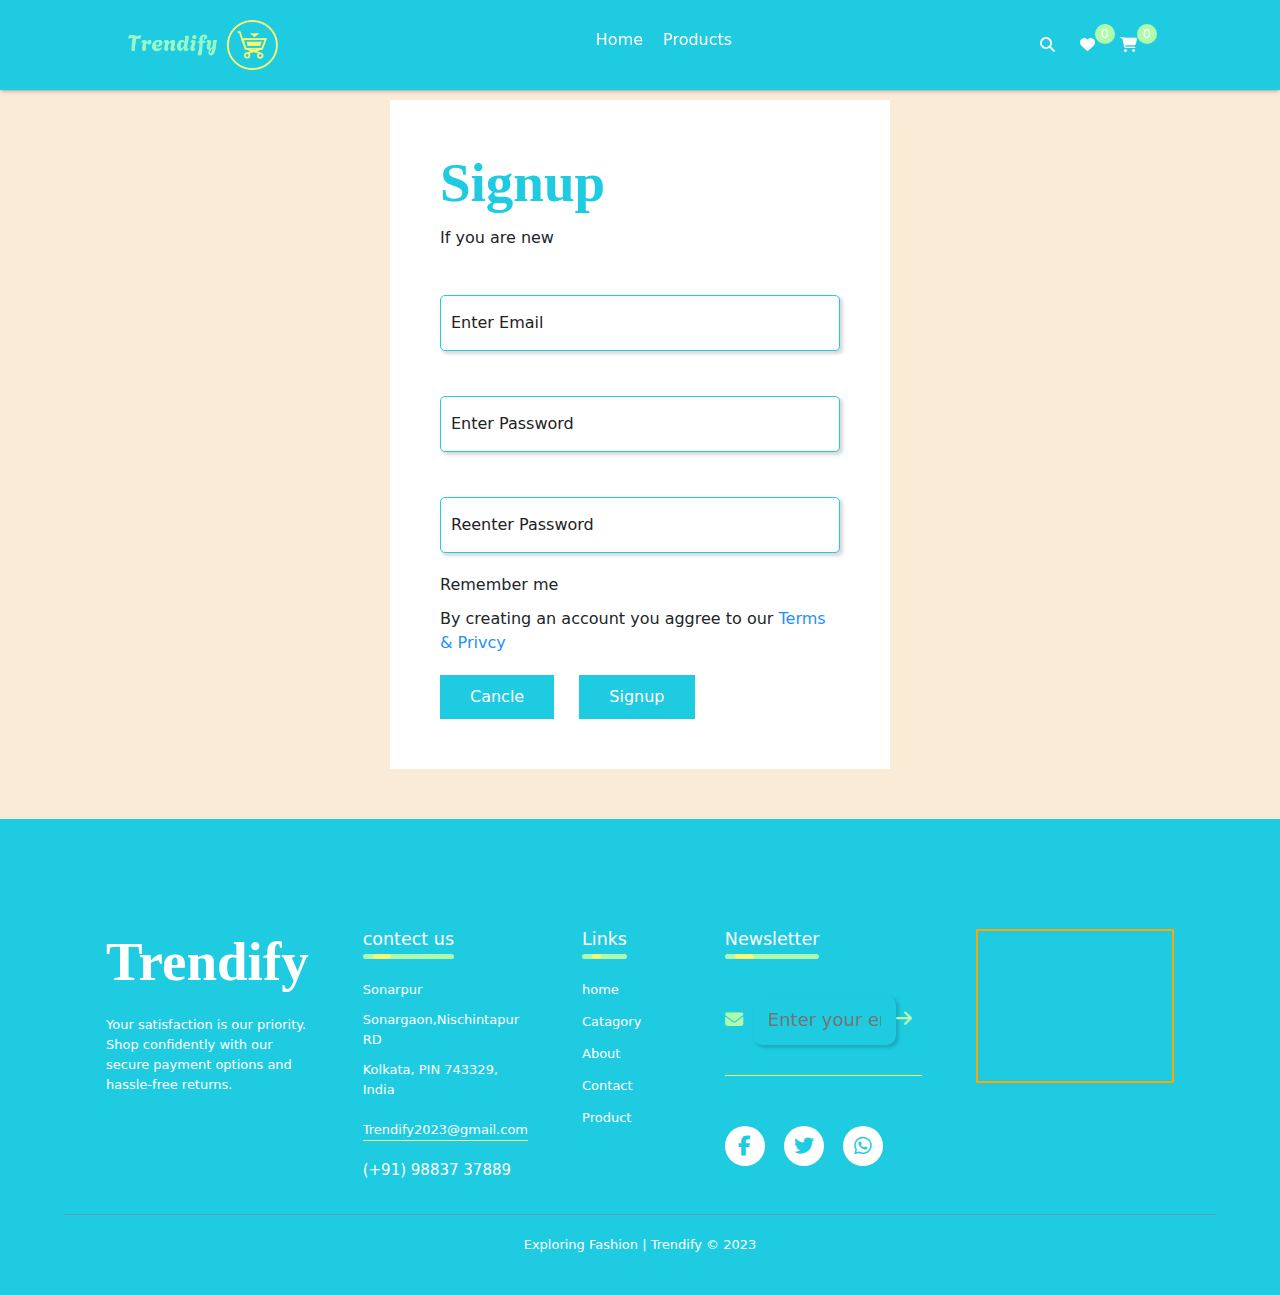
<file: signup.html>
<!doctype html>
<html lang="en">
  <head>
    <meta charset="utf-8">
    <meta name="viewport" content="width=device-width, initial-scale=1">
    <title>login page</title>
    <link rel="icon" href="resources/logo/logo.png" type="">
    <link rel="stylesheet" href="https://cdnjs.cloudflare.com/ajax/libs/font-awesome/6.5.2/css/all.min.css">
    <link href="https://cdn.jsdelivr.net/npm/bootstrap@5.3.3/dist/css/bootstrap.min.css" rel="stylesheet" integrity="sha384-QWTKZyjpPEjISv5WaRU9OFeRpok6YctnYmDr5pNlyT2bRjXh0JMhjY6hW+ALEwIH" crossorigin="anonymous">
    <link rel="stylesheet"href="https://cdnjs.cloudflare.com/ajax/libs/animate.css/4.1.1/animate.min.css">
    <link rel="stylesheet" href="style.css">
  </head>
  <body>
   <!-- navigation -->
   <div class="nav d-flex">
    <img class="logo" src="resources/logo/logo.png">
    <ul class="nav-list d-flex">
        <!-- <li class="nav-item"><i class="fa-solid fa-xmark" onclick="closemenu()"></i></li> -->
        <li class="nav-item"><i class="fa-solid fa-xmark" onclick="closemenu()"></i>
        </li>
        <li class="nav-item">
            <a class="nav-link" href="index.html">Home</a>
        </li>
        <li class="nav-item">
            <a class="nav-link" href="product.html">Products</a>
        </li>
    </ul>
    <div class="icons d-flex">
        <div class="icon"><i class="fa-solid fa-magnifying-glass"></i></div>
        <div class="icon"><i class="fa-solid fa-heart"></i>
            <span class="d-flex">0</span></div>
    
        <a class="icon" href=""><i class="fa-solid fa-cart-shopping"></i>
            <span class="d-flex">0</span></a>
        <div class="menu"><i class="fa-solid fa-bars" onclick="openmenu()"></i>
            <!-- <li class="nav-item"><i class="fa-solid fa-xmark" onclick="closemenu()"></i></li> -->
        </div>
    </div>
</div>

<!-- -----login----- -->
<div class="container login">
    <div class="login-form">
        <form action="#">
            <h1>Signup</h1>
            <p>If you are new <a href="login.html"></a></p>
            <label for="email"></label>
            <input type="email" placeholder="Enter Email" name="email">
            <label for="psw"></label>
            <input type="password" placeholder="Enter Password" name="psw">

            <label for="psw-repeat"></label>
            <input type="password" placeholder="Reenter Password" name="psw-repeat">
            <label >
            Remember me
            </label>
            <p>By creating an account you aggree to our <a href=""> Terms & Privcy </a></p>
            <div class="buttons">
                <button class="cancelbtn">Cancle</button>
                <button class="signuplbtn">Signup</button>
            </div>
        </form>
    </div>
</div>
<!-- ---footer------ -->

<div class="footer" id="content">
    <footer>
        <div class="row">
            <div class="column">
                <h1>Trendify</h1>
                <p>Your satisfaction is our priority. Shop confidently with our secure payment options and hassle-free returns.
            </p>
                
            </div>
            <div class="column">
                <h3>contect us <div class="underline"><span></span></div></h3>
                <p>Sonarpur</p>
                <p>Sonargaon,Nischintapur RD</p>
                <p>Kolkata, PIN 743329, India</p>
                <p class="email">Trendify2023@gmail.com</p>
                <h4>(+91) 98837 37889</h4>

                
            </div>
            <div class="column">
                <h3>Links <div class="underline"><span></span></div></h3>
                <ul>
                    <li><a href="#home">home</a></li>
                    <li><a href="#">Catagory</a></li>
                    <li><a href="#">About</a></li>
                    <li><a href="#">Contact</a></li>
                    <li><a href="#contect">Product</a></li>
                </ul>
                
            </div>
            <div class="column">
                <h3>Newsletter <div class="underline"><span></span></div></h3>
                <form>
                    <i class="fa-solid fa-envelope"></i>
                    <input type="email" placeholder="Enter your email id" required>
                    <button type="submit"><i class="fa-solid fa-arrow-right"></i></button>
                </form>
                <div class="social-icon">
                    <i class="fa-brands fa-facebook-f"></i>
                    <i class="fa-brands fa-twitter"></i>
                    <i class="fa-brands fa-whatsapp"></i>
                </div>
                
            </div>
            <div class="column">
            <iframe src="https://www.google.com/maps/embed?pb=!1m18!1m12!1m3!1d387.62993940189574!2d88.42145037649303!3d22.437370457257252!2m3!1f0!2f0!3f0!3m2!1i1024!2i768!4f13.1!3m3!1m2!1s0x3a02726cc5fd0e7b%3A0x680561555224c9c0!2s1172%2C%20Nischintapur%20Rd%2C%20Nischitapur%20Rd%2C%20Kolkata%2C%20West%20Bengal%20700150!5e0!3m2!1sen!2sin!4v1691689770001!5m2!1sen!2sin" width="100%" height="100%" style="border:2px solid #FFA600;" allowfullscreen="" loading="lazy" referrerpolicy="no-referrer-when-downgrade"></iframe>

            </div>
        </div>
        <hr>
        <p class="copy">Exploring Fashion | Trendify © 2023</p>
    </footer>
</div>



    <script src="myjs.js"></script>
</body>
</html>
</file>
<file: style.css>
*{
    margin: 0;
    padding: 0;
    box-sizing: border-box;
}
html{
    scroll-behavior: smooth;

}
html{
    font-size: 62.5%;
}
body{
    font-size: 1.6rem;
    background-color:antiquewhite;
    font-size: normal;
}
:root {
    --animate-duration: 1000ms;
    --animate-delay: 0.9s;
}
a{
    text-decoration: none;
    color: black;

}
li{
    list-style-type: none;
}
.d-flex{
    display: flex;
    align-items: center;
}

/* ----nav bar------ */
.nav{
    height:90px;
    width:100%;
    position: fixed;
    z-index: 999;
    justify-content: space-between;
    padding: 0% 10% 0 10%;
    align-items: center;
    background-color: rgba(30, 203, 225, 1);
    box-shadow: rgba(50, 50, 93, 0.25) 0px 2px 5px -1px, rgba(0, 0, 0, 0.3) 0px 1px 3px -1px;
}
.logo{
    height: 50PX;
    width: 150px;
}
.fa-xmark{
    display: none;
}
.nav-link{
    color: rgb(255, 255, 255);
    position: relative;
}

.nav-link::after{
    content: '';
    width: 0%;
    height: 3px;
    background: #B0FBAB;
    left:0;
    position: absolute;
    bottom: -6px;
    transition:0.5s;
}
.nav-link:hover::after{
    width: 100%;
    cursor: pointer;
}
.nav-item .fa-xmark{
    display: none;
}
.nav-link:hover{
    color: #F9F871;
}
.icon{
    font-size: 1.5rem;
    padding: 0 1rem;
    /* color: #; */
    position: relative;
    transition: 0.5s;
    color: white;
}
.icon:hover{
    color: #F9F871;
    transform:scale(1.5);
}
.icon:not(:last-child){
    margin-right: 0.5rem;
}
.icon span{
    position: absolute;
    top: -10px;
    right: -10px;
    background-color: #B0FBAB;
    color: white;
    border-radius: 50%;
    font-size: 1.3rem;
    height: 2rem;
    width: 2rem;
    justify-content: center;
}
.menu{
    display: none;
}
/* responcive menu */
@media (max-width:850px){
    .container{
        padding-left: 2%;
        padding-right: 2%;
    }
    .nav{
        padding: 2%;
    }
    .nav-list{
        position: fixed;
        top: 90px;
        right: 0;
        flex-direction: column;
        background-color: rgba(30, 203, 225, 0.9);
        height: 100vh;
        right: -30%;
        width: 30%;
        z-index: 2;
        transition: right 1s;
        padding-top: 1%;
        box-shadow: rgba(0, 0, 0, 0.16) 0px 3px 6px, rgba(0, 0, 0, 0.23) 0px 3px 6px;

    }
    .menu{
        display: block;
        color: white;
        margin-left:10px;
    }
    .fa-xmark{
        color:white; 
        position: absolute;
        top: 5px;
        left:5px;
        font-size: 20px;
        cursor: pointer;
        display: none;
    }
    .nav-item{
        margin-top: 10px;
    }
    .icon{
        padding: 2px;
    }
}

/* ------slider-------- */
.carousel-inner{
    /* background-image: url(resources/logo/bg5.jpg); */
    background-size: cover;
    height: 100vh;
    justify-content: center;
    align-items: center;
    background-color:antiquewhite;
} 
.carousel-item{
    background-image: url(resources/logo/bg2.jpg);
    background-size: cover;
    height:100%;
    width: 100%;
    margin-top: 100px;
}

.left{
    width: 50%;
    height: 100%;
    float: left;
    padding-top: 10%;
    padding-left: 10%;
}
.left p{
    font-family: "Lugrasimo", cursive;
    font-size: 16px;
    font-weight: bolder;
    font-weight: 500;
    color: rgb(0, 0, 0);

}
h1{
    font-family: "Roboto Slab", serif;
    font-size: 55px;
    color:aliceblue;
    font-weight: bolder;
}
.left h3{
    font-family: "Roboto Mono", monospace;
    font-size: 20px;
    margin-top: 20px;
    margin-bottom: 20px;
}
.left a button{
    margin-top: 10px;
    padding: 10px 20px;
    border: 1px solid #25aeda;
    border-radius: 25px;
}
.left a button:hover{
    background-color: #25aeda;
    color: white;
}
.right{
    width: 50%;
    height: 100%;
    float: left;
}
.d-block{
    height: 100%;
    width:auto;
}

.carousel-control-prev .carousel-control-prev-icon{
    margin-top: 50%;

}
.carousel-control-next .carousel-control-next-icon{
    margin-top: 50%;

}
@media (max-width:850px){
    .carousel-inner{
        height: 50vh;
    }
    .left p{
        font-size: 10px;
       
    }
    .left h1{
        font-size: 20px;
        color: white;
        font-weight: bolder;
    }
    .left h3{
        font-size: 15px;
        margin-top: 20px;
        margin-bottom: 20px;
    }
    .left a button{
        padding: 3px 6px;
        border: 1px solid #25aeda;
        border-radius: 25px;
        font-size: 10px;
   }
   .carousel-control-prev .carousel-control-prev-icon{
    background-color: rgba(0, 0, 0, 0.5);
    border: 1px solid black;
    margin-top: 100%;

}
.carousel-control-next .carousel-control-next-icon{
   background-color: rgba(0, 0, 0, 0.5);
   border: 1px solid black;
   margin-top: 100%;

}
}

/* --------catagory---- */
.cat-center{
    margin-top: 10px;
    display: flex;
    align-items: center;
    width: 100%;
    height: 50vh;
    justify-content: space-around;
    background-size: cover;
    background-color: white;
}
.cat-center .cat{
    width: 15%;
    height: 75%;
    cursor: pointer;
    text-align: center;
    display: flex;
    flex-direction: column;

}
.cat-center .cat .img{
    width: 100%;
    height: 79%;
    border-radius: 100%;
    overflow: hidden;
    margin-bottom: 10px;
    box-shadow: rgba(67, 71, 85, 0.27) 0px 0px 0.25em, rgba(90, 125, 188, 0.05) 0px 0.25em 1em;    border: 2px solid #1ecbe1;
}
.cat-center .cat .img img{

    width: 100%;
    height: 100%;
    border-radius: 100px;
    transition: all 1s;
}
.cat-center .cat .img img:hover{
    transform: scale(1.1);
}
.cat-center .cat .text {
    width: auto;
    height: auto;
    text-align: center;
    justify-content: center;
    background-color: #1ecbe1;
    border-radius: 15px;
    color: white;
    box-shadow: rgba(0, 0, 0, 0.15) 2.4px 2.4px 3.2px;}
.cat-center .cat .text a p{
    height: 50%;
    margin-top: 5%;
    font-size: 15px;

}

.cat-center .cat .text:hover{
    color: #1ecbe1;
    background-color: white;
    border: 1px solid #1ecbe1;
}

@media (max-width:850px){
    .cat-center{
        display: flex;
        align-items: center;
        width: 100%;
        height: 20vh;
        justify-content: space-around;
        background-size: cover;
    }
    .cat-center .cat{
        width: 20%;
        height: 90%;
        cursor: pointer;
        text-align: center;
        display: flex;
        flex-direction: column;
    
    }
    .text{
        text-align: center;
    }
    .cat-center .cat .text p{
        height: 50%;
        margin-top: 7%;
        font-size: 10px;
    
    }
}

/* --------products------ */
.new-arrival{
    margin-top: 10px;
    background-image: url(resources/logo/bg3.png);
    background-size: cover;
}

.title {
    text-align: center;
    margin-bottom: 20px;
    margin-right: 25%;
    margin-left: 25%;
}
.title h1{
    font-size: 20px;
    padding-top: 20px;
    text-transform: uppercase;
    margin-bottom: 40px;
    font-weight: 500;
    color: black;
}
.products{
    display: flex;
    align-items: center;
    justify-content: center;
    width: 100%;
    flex-wrap: wrap;
}
.item{
    position: relative;
    width: 20%;
    margin: 2.5%;
    height: 60vh;
    background-color: white;
    overflow: hidden;
    border-radius: 10px;
    box-shadow: rgba(60, 64, 67, 0.3) 0px 1px 2px 0px, rgba(60, 64, 67, 0.15) 0px 2px 6px 2px;
}
.overlay{
    position: relative;
    width: 100%;
    height: 75%;
    overflow: hidden;
}
.product-img{
    width: 100%;
    height: 100%;
}
.product-img img{
    width: 100%;
    height: 100%;
    transition: all 500ms linear;
}
.product-info{
    text-align: center;
    width: 100%;
    height: 30%;
    box-shadow: rgb(204, 219, 232) 3px 3px 6px 0px inset, rgba(255, 255, 255, 0.5) -3px -3px 6px 1px inset;
}
.product-info span{
    display: inline-block;
    font-size: 1.2rem;
    margin-bottom: 1rem;
}
.product-info a{
    display: block;
    font-size: 1.5rem;
    margin-bottom: 0.5rem;
    transition: all 300ms linear;
}
.item ul{
    position: absolute;
    left: 50%;
    top: 35%;
    transform: translateX(-50%);
    display: flex;
    align-items: center;
}

.item ul li{
    text-align: center;
    padding: 1rem 1.5rem;
    font-size: 2.3rem;
    cursor: pointer;
    transition: 300ms ease-in-out;
    transform: translateY(20px);
    visibility: hidden;
    opacity: 0;
    color: #1ecbe1;
    border-radius: 50px;
}
.item ul li:hover{
    color: #F9F871;
    background-color: #1ecbe1;
}
.item:hover ul li{
    visibility: visible;
    opacity: 1;
    transform: translateY(0px);

}
.overlay::after{
    content: "";
    position: absolute;
    top: 0;
    left: 0;
    width: 100%;
    height: 100%;
    background-color: rgba(0, 0, 0, 0.5);
    visibility: hidden;
    opacity: 0;
    transition: 300ms ease;
}
.item:hover .overlay::after{
    visibility: visible;
    opacity: 1;
}
.item:hover .product-img img{
    transform: scale(1.1);
}

.item ul li:first-child{
    transition-delay: 0.1s;
}
.item ul li:nth-child(2){
    transition-delay: 0.2s;
}
.item ul li:first-child{
    transition-delay: 0.1s;
}
.discount{
    position: absolute;
    top: 1rem;
    left: 1rem;
    background-color: #1ecbe1;
    padding: 0.5rem 1rem;
    color: white;
    border-radius: 2rem;
    font-size: 1.2rem;
    z-index: 2;
}
@media (max-width:850px){
    .item{
        position: relative;
        width: 40%;
        height:35vh;
        overflow: hidden;
        border-radius: 10px;
        box-shadow: rgba(60, 64, 67, 0.3) 0px 1px 2px 0px, rgba(60, 64, 67, 0.15) 0px 2px 6px 2px;
    }
    .product-img img{
        width: 100%;
        height: 100%;
        transition: all 500ms linear;
        }
    .product-info span{
            display: inline-block;
            font-size: 1rem;
            margin-bottom: 0.1rem;
        }
        .product-info a{
            display: block;
            font-size: 1rem;
            margin-bottom: 0.1rem;
            transition: all 300ms linear;
        }
        
}

/* ------banner----- */
.banner{
    background-color: #adabab;
    width: 100%;
    margin-top: 10px;
    display: flex;
    padding: 2%;
    background-image: url(resources/logo/bg8.jpg);
    align-items: center;
    justify-content: center;
    background-size: cover;
    margin-bottom: 0;

}
.banner .b-left{
    width: 50%;
    justify-content: center;
    align-items: center;

}
.color{
    color: rgb(233, 75, 75);
}
.banner .b-left h3{
    margin-bottom: 20px;
    font-size: 2rem;
    font-weight: 500;
    font-family:'Times New Roman', Times, serif;
}
.banner .b-left h1{
    margin-bottom: 20px;
    font-size: 50px;
    color: white;
    font-weight: 800;
}
.banner .b-left button{
    padding: 10px 20px;
    background-color: #B0FBAB;
    border-radius: 25px;
    border:none;
    color: rgb(85, 85, 85);
    font-weight: 300;
}
.banner .b-left button:hover{
    background-color: #25aeda;
    cursor: pointer;
    color:aliceblue;
    border: 0;
}

.banner .b-right{
    width: 25%;
}

.banner .b-right video{
    width: 90%;
    border-radius: 5px;
    box-shadow: rgba(0, 0, 0, 0.24) 0px 3px 8px;
    border: 2px solid #1ecbe1;
}
@media (max-width:850px){
    .banner .b-left{
        width: 60%;
        justify-content: center;
        align-items: center;
    }
    .banner .b-right{
        width: 30%;
    }
    .banner .b-left h3{
        margin-bottom: 10px;
        font-size: 1.5rem;
        font-weight: 500;
        color: whitesmoke;
        font-family:'Times New Roman', Times, serif;
    }
    .banner .b-left h1{
        margin-bottom: 20px;
        font-size: 4rem;
        color: white;
        font-weight: 800;
    }
    .banner .b-left button{
        padding: 1rem 2rem;
        background-color: #B0FBAB;
        border-radius: 25px;
        border:none;
        color: rgb(85, 85, 85);
    }
}

/* -----product slide----- */
.product {
  position: relative;
  overflow: hidden;
  padding: 20px;
  background-color: white;
  margin-top: 10px;
  background-size: cover;
}

.product-category {
  padding: 0 10vw;
  font-size: 30px;
  font-weight: 500;
  margin-bottom: 40px;
  text-transform: capitalize;
}

.product-container {
  padding: 0 10vw;
  display: flex;
  overflow-x: auto;
  scroll-behavior: smooth;
  
}

.product-container::-webkit-scrollbar {
  display: none;
}

.product-card {
  flex: 0 0 auto;
  width: 250px;
  height: 450px;
  margin-right: 40px;
  box-shadow: rgba(0, 0, 0, 0.24) 0px 3px 8px;
}

.product-image {
  position: relative;
  width: 100%;
  height: 350px;
  overflow: hidden;
}

.product-thumb {
  width: 100%;
  height: 100%;
  object-fit: cover;
}

.discount-tag {
  position: absolute;
  background: #fff;
  padding: 5px;
  border-radius: 5px;
  color: #ff7d7d;
  right: 10px;
  top: 10px;
  text-transform: capitalize;
}

.card-btn {
  position: absolute;
  bottom: 10px;
  left: 50%;
  transform: translateX(-50%);
  padding: 10px;
  width: 90%;
  text-transform: capitalize;
  border: none;
  outline: none;
  background: #fff;
  border-radius: 5px;
  transition: 0.5s;
  cursor: pointer;
  opacity: 0;
}

.product-card:hover .card-btn {
  opacity: 1;
}

.card-btn:hover {
  background: #ff7d7d;
  color: #fff;
}

.product-info {
  width: 100%;
  height: 100px;
  padding-top: 10px;
  background-color: white;
}

.product-brand {
  text-transform: uppercase;
}

.product-short-description {
  width: 100%;
  height: 20px;
  line-height: 20px;
  overflow: hidden;
  opacity: 0.5;
  text-transform: capitalize;
  margin: 5px 0;
}

.price {
  font-weight: 900;
  font-size: 20px;
}

.actual-price {
  margin-left: 20px;
  opacity: 0.5;
  text-decoration: line-through;
}

.pre-btn,
.nxt-btn {
  border: none;
  width: 10vw;
  height: 100%;
  position: absolute;
  top: 0;
  display: flex;
  justify-content: center;
  align-items: center;
  background: linear-gradient(90deg, rgba(255, 255, 255, 0) 0%, #fff 100%);
  cursor: pointer;
  z-index: 8;
}

.pre-btn {
  left: 0;
  transform: rotate(180deg);
}

.nxt-btn {
  right: 0;
}

.pre-btn img,
.nxt-btn img {
  opacity: 0.6;
}

.pre-btn:hover img,
.nxt-btn:hover img {
  opacity: 1;
}

.collection-container {
  width: 100%;
  display: grid;
  grid-template-columns: repeat(2, 1fr);
  grid-gap: 10px;
}

.collection {
  position: relative;
}

.collection img {
  width: 100%;
  height: 100%;
  object-fit: cover;
}

.collection p {
  position: absolute;
  top: 50%;
  left: 50%;
  transform: translate(-50%, -50%);
  text-align: center;
  color: #fff;
  font-size: 50px;
  text-transform: capitalize;
}

.collection:nth-child(3) {
  grid-column: span 2;
  margin-bottom: 10px;
}
.product-image ul{
    position: absolute;
    left: 50%;
    top: 35%;
    transform: translateX(-50%);
    display: flex;
    align-items: center;
}
.product-image ul li{
    text-align: center;
    padding: 1rem 1.5rem;
    font-size: 2.3rem;
    cursor: pointer;
    transition: 300ms ease-in-out;
    transform: translateY(20px);
    visibility: hidden;
    opacity: 0;
    color: #1ecbe1;
    background-color: #fff;
    border-radius: 50px;
    margin: 10px;
}
.product-image  ul li:hover{
    color: #F9F871;
    background-color: #1ecbe1;
}
.product-image:hover ul li{
    visibility: visible;
    opacity: 1;
    transform: translateY(0px);
    

}
.product-card:hover{
    background-color: rgba(0, 0, 0, 0.5);

}
@media (max-width:850px){
    .product-card {
        flex: 0 0 auto;
        width: 20vh;
        height: 40vh;
        margin-right: 40px;
        box-shadow: rgba(0, 0, 0, 0.24) 0px 3px 8px;
      }
      .product-image{
        width: 100%;
        height: 70%;
      }
      .discount-tag {
        position: absolute;
        background: #1ecbe1;
        padding: 2px;
        border-radius: 5px;
        color: white;
        right: 5px;
        top: 5px;
        font-size: 7px;
        text-transform: capitalize;
      }
      .product-info{
        height: 30%;
        width: 100%;

      }
      .product-brand {
        text-transform: uppercase;
        font-size: 11px;
      }
      
      .product-short-description {
        overflow: hidden;
        opacity: 0.5;
        text-transform: capitalize;
        margin: 5px 0;
        font-size: 10px;
      }
      
      .price {
        font-weight: 900;
        font-size: 20px;
      }
      
      .actual-price {
        margin-left: 20px;
        opacity: 0.5;
        text-decoration: line-through;
      }
    }
    /* ----footer---- */
    footer{
        width: 100%;
        /*background: linear-gradient(to right,#FFA600,#D2A655 ,#47443F, #000000);*/
        background-color: #1ecbe1;
        color: #fff;
        padding: 100px 0 30px;
        font-size: 13px;
        line-height: 20px;
        margin-top: 10px;
    
    }
    .row{
        width: 85%;
        margin: auto;
        display: flex;
        flex-wrap: weap;
        align-items: flex-start;
        justify-content: space-between;
    }
    .column{
        flex-basis: 20%;
        padding: 10px;
    
    }
    .column:nth-child(2), .column:nth-child(3), .column:nth-child(3){
        flex-basis: 10%;
    }
    .column h1{
        margin-bottom: 20px;
        color:#fff;
    }
    
    .column h3{
        width: fit-content;
        margin-bottom: 30px;
        position: relative;
    
    }
    .email{
        width: fit-content;
        border-bottom: 1px solid #F9F871;
        margin: 20px 0;
    }
    .column ul li{
        list-style: none;
        margin-bottom: 12px;
    
    }
    .column ul{
        padding-left: 0;
    }
    .column ul li a{
        text-decoration: none;
        color: white;
    }
    .column ul li a:hover{
        color:#F9F871 ;
    }
    .column form{
        padding-bottom: 15px;
        display: flex;
        align-items: center;
        justify-content: space-between;
        border-bottom: 1px solid #F9F871;
        margin-bottom: 50px;
    
    }
    .column form .fa-solid{
        font-size: 18px;
        margin-right: 10px;
        color:#B0FBAB ;
    }
    .column form input{
        width: 100%;
        background: transparent;
        /* color: ; */
        border:0;
        outline: none;
        color: white;
    }
    .column form button{
        background:transparent;
        border: 0;
        outline: none;
        cursor: pointer;
    
    }
    .columnform button .fa-solid{
        font-size: 16px;
        color:#B0FBAB ;
    }
    .social-icon .fa-brands{
        width: 40px;
        height: 40px;
        border-radius:50% ;
        text-align: center;
        line-height: 40px;
        font-size: 20px;
        color: #1ecbe1;
        background-color: white;
        margin-right: 15px;
        cursor: pointer;
    
    
    }
    .social-icon .fa-brands:hover{
        color: #1ecbe1;
        background-color: #F9F871;
    }
    .column iframe{
        border: 1px solid #B0FBAB ;
    }
    hr{
        width: 90%;
        border: 0;
        border-bottom: 1px solid #F9F871;
        margin:20px auto;
    }
    .copy{
        text-align: center;
    
    }
    .underline{
        width: 100%;
        height: 5px;
        background:#B0FBAB;
        border-radius: 3px;
        position: absolute;
        top:25px;
        left:0;
        overflow: hidden;
    
    }
    .underline span{
        width: 20%;
        height: 100%;
        background:#F9F871;
        border-radius: 3px;
        position: absolute;
        top:0;
        left: 10px;
    }
    .underline:hover span{
        animation: moving 1s linear;
    }
    @keyframes moving{
        0%{
            left:-20%;
        }
        100%{
            right:100%;
        }
    }
    
    @media(max-width:850px) {
        .column{
        flex-basis: 100%;
    
    }
    .column:nth-child(2), .column:nth-child(3), .column:nth-child(4){
        flex-basis: 100%;
    }
    
    }

/* ==========cart--html========== */
.cart{
   padding-top: 90px;
   overflow: hidden;
   height: auto;
   padding-bottom: 90px;
   background-color: #fff;
}
table{
    width: 100%;
    border-collapse: collapse;
    background-color: #fff;
}
.cart-info{
    display: flex;
    flex-wrap: wrap;
}
th{
    text-align: left;
    padding: 0.5rem;
    color: #fff;
    background-color: #1ecbe1;
    font-weight: normal;
}
td{
    padding: 1rem .5rem;
    
}
td input{
    width: 5rem;
    height: 3rem;
    padding: 0.5rem;
}
td a{
    color: orangered;
    font-size: 1.5rem;
}
td img{
    width: 8rem;
    height: 8rem;
    margin-right: 1rem;
}

.total-price{
    display: flex;
    align-items: flex-end;
    flex-direction: column;
    margin-top: 2rem;

}
.total-price table{
    border-top: 3px solid #1ecbe1;
    width: 100%;
}

td:last-child{
    text-align: right;
}
.checkout-btn{
    display: inline-block;
    background-color: #1ecbe1;
    color: white;
    padding: 1rem;
    margin-top: 1rem;
}
@media (max-width:850px){
    .cart-info p{
        display: none;
    }
}

/* ======login======= */

.login{
    padding-top: 50px;
    align-items: center;
    justify-content: center;
}
.login-form{
    padding:5rem 5rem;
    background-color: #fff;
    max-width: 50rem;
    margin: 5rem auto;

}
.login-form form{
    display: flex;
    flex-direction: column;
    margin-left: 0;
}
.login-form form h1{
    margin-bottom: 1rem;
    color: #1ecbe1;
}
.login-form form p{
    margin-bottom: 2rem;
}

.login-form form label{
    margin-bottom: 1rem;
}
.login-form form input{
    border: 1px solid #1ecbe1;
    outline: none;
    padding: 1.5rem 0;
    text-indent: 1rem;
    font-size: 1.6rem;
    margin-bottom: 2rem;
    border-radius: 0.5rem;
}
.login-form form input::placeholder{
    font-size: 1.6rem;
    color: #222;

}
.login-form form button{
    outline: none;
    border: none;
    font-size: 1.6rem;
    padding: 1rem 3rem;
    margin-right: 20px;
    background-color: #1ecbe1;
    color: white;
    cursor: pointer;
}
.login-form form p a{
    color: dodgerblue;
}


/* =====contact==== */
#contact{
    padding: 50px 0;
    width: 100%;
    background-color: #fff;
    background-size: cover;
    margin-top: 10px;

}
.con-row{
    display: flex;
    flex-wrap: wrap;

}
.contact-left{
    flex-basis: 35%;
    padding-left: 10%;
}
.contact-left p{
    margin-top: 30px;
}
.contact-right{
    flex-basis: 60%;

}
.contact-left h1{
    color: #1ecbe1;
}
.contact-left p i{
    color: #1ecbe1;
    margin-right: 15px;
    font-size: 25px;

}
.social-icons{
    margin-top: 30px;

}
.social-icons a{
    text-decoration: none;
    font-size: 30px;
    margin-right: 15px;
    color: #ababab;
    display: inline-block;
    transition: 0.5s;

}
.social-icons a:hover{
    color: #1ecbe1;
    transform: translateY(-5px);
}
.btn2{
    display: inline-block;
    background: #1ecbe1;
}
.btn2:hover{
    background-color: transparent;
    border: 2px solid #1ecbe1;
}
.contact-right form{
    width: 100%;
}
form input, form textarea{
    width: 100%;
    border: 0;
    outline: #1ecbe1;
    border: 2px solid #1ecbe1;
    padding: 15px;
    margin: 15px 0;
    color: black;
    font-size: 18px;
    border-radius: 10px;
    background: white;
    box-shadow: rgba(0, 0, 0, 0.15) 2.4px 2.4px 3.2px;
}
form .btn2{
    padding: 14px 60px;
    font-size: 18px;
    margin-top: 20px;
    cursor: pointer;

}

hr{
        width: 90%;
        border: 0;
        border-bottom: 1px solid #FE1B4E ;
        margin:20px auto;
}
@media (max-width:850px){
    .contact-left, .contact-right{
        flex-basis: 100%;
        padding-bottom: 25px;
    }
    .contact-left{
        flex-basis: 35%;
    }

}
</file>
